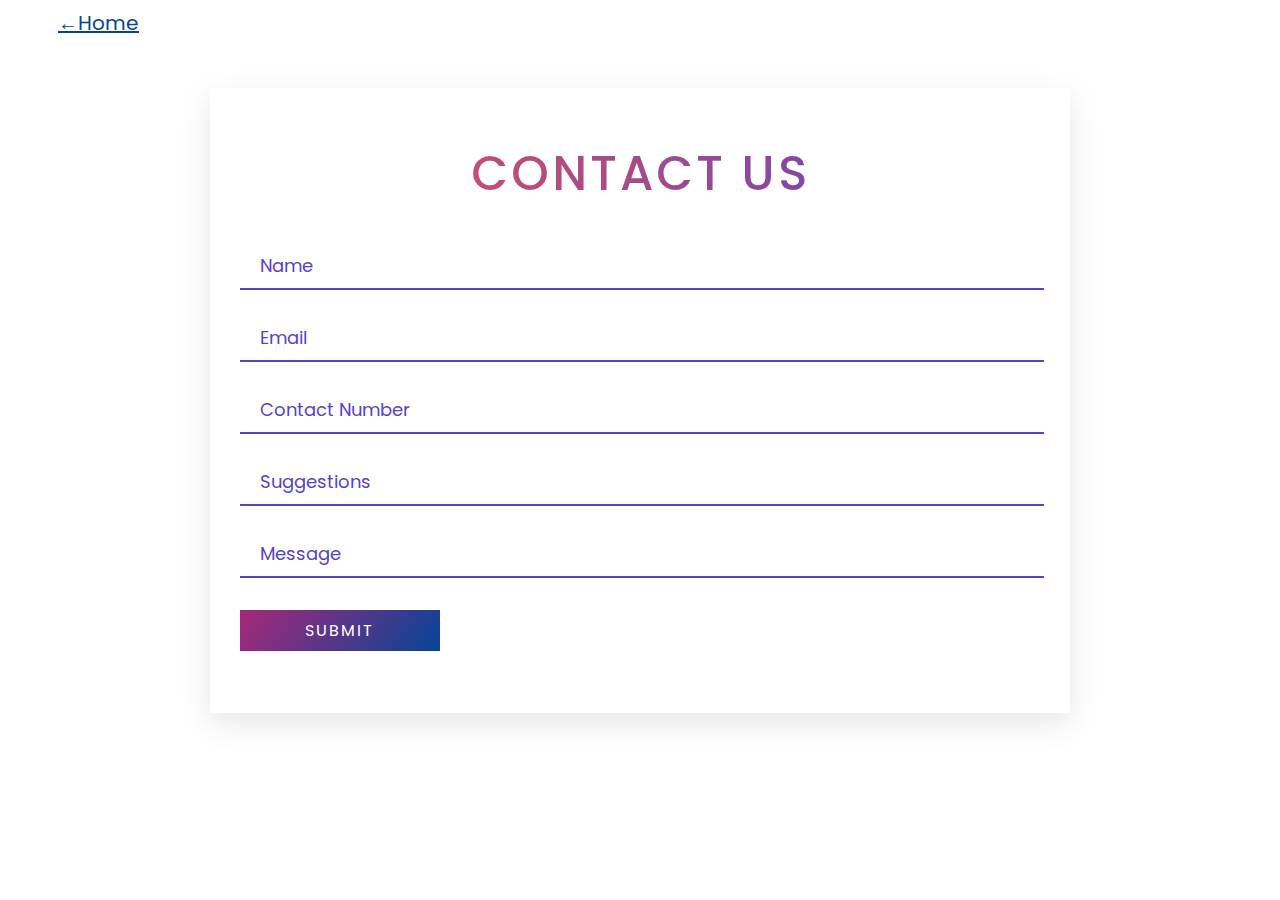
<file: SajulMichaelJeff2A_ResponsiveDesign/html/contactus.html>
<!DOCTYPE html>
<html lang="en">
<head>
    <meta charset="UTF-8">
    <meta http-equiv="X-UA-Compatible" content="IE=edge">
    <meta name="viewport" content="width=device-width, initial-scale=1.0">

    <link href="https://cdn.jsdelivr.net/npm/bootstrap@5.3.0-alpha3/dist/css/bootstrap.min.css" rel="stylesheet" integrity="sha384-KK94CHFLLe+nY2dmCWGMq91rCGa5gtU4mk92HdvYe+M/SXH301p5ILy+dN9+nJOZ" crossorigin="anonymous">

    <link rel="stylesheet" href="../css/contactus.css">
    <title>ContactUs</title>
</head>
<body>
    <a href="../index.html" class="container-fluid">&LeftArrow;Home</a>
    <section class="contact-us">
        <h1 class="title">Contact Us</h1>
        <div class="container">
            <div class="contact-form row">
                <div class="form-field col-lg-6">
                    <input type="text" id="name" class="input-text" name="">
                    <label for="name" class="label">Name</label>
                </div>
                <div class="form-field col-lg-6">
                    <input type="email" id="email" class="input-text" name="">
                    <label for="email" class="label">Email</label>
                </div>
                <div class="form-field col-lg-6">
                    <input type="text" id="phone" class="input-text" name="">
                    <label for="phone" class="label">Contact Number</label>
                </div>
                <div class="form-field col-lg-6">
                    <input type="text" id="suggestions" class="input-text" name="">
                    <label for="suggestions" class="label">Suggestions</label>
                </div>
                <div class="form-field col-lg-6">
                    <input type="text" id="message" class="input-text" name="">
                    <label for="message" class="label">Message</label>
                </div>
                <div class="form-field col-lg-6">
                    <input type="submit" class="submit-btn" value="submit">
                </div>
            </div>
        </div>
    </section>
</body>
</html>
</file>
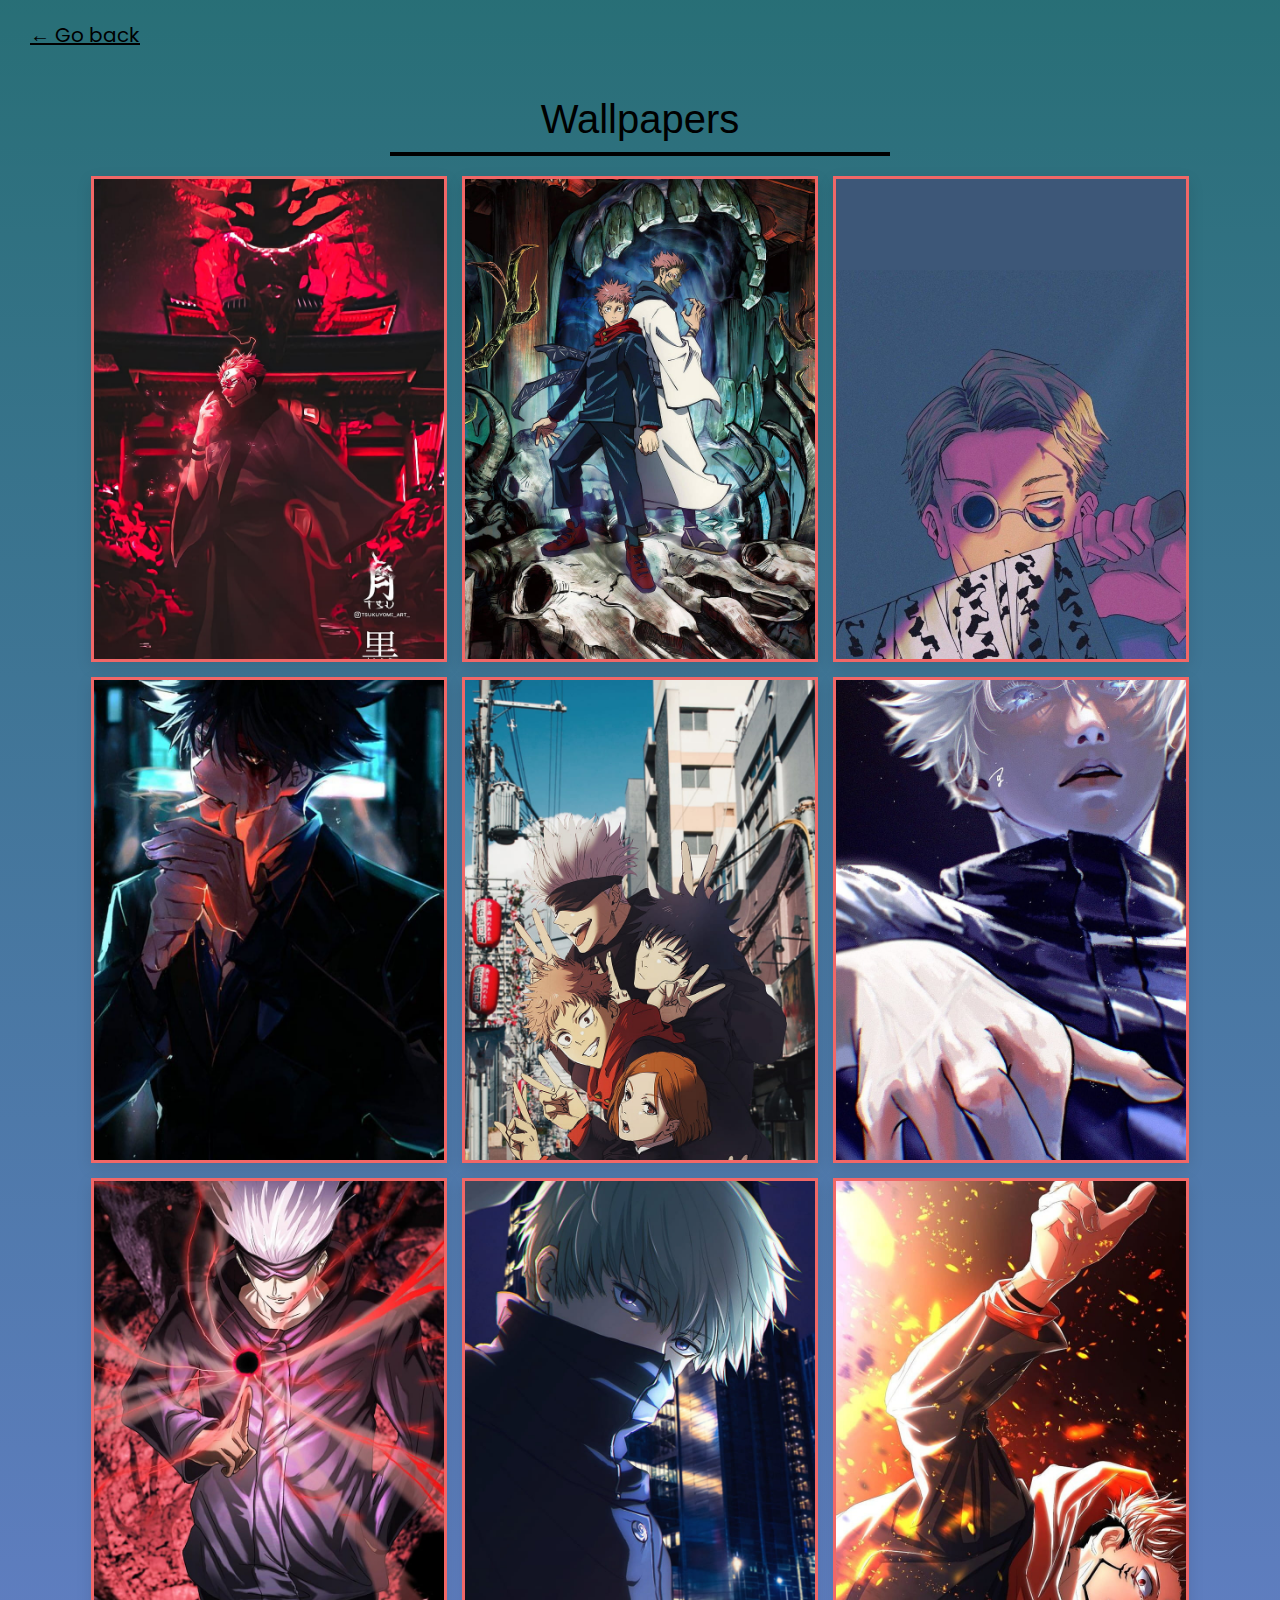
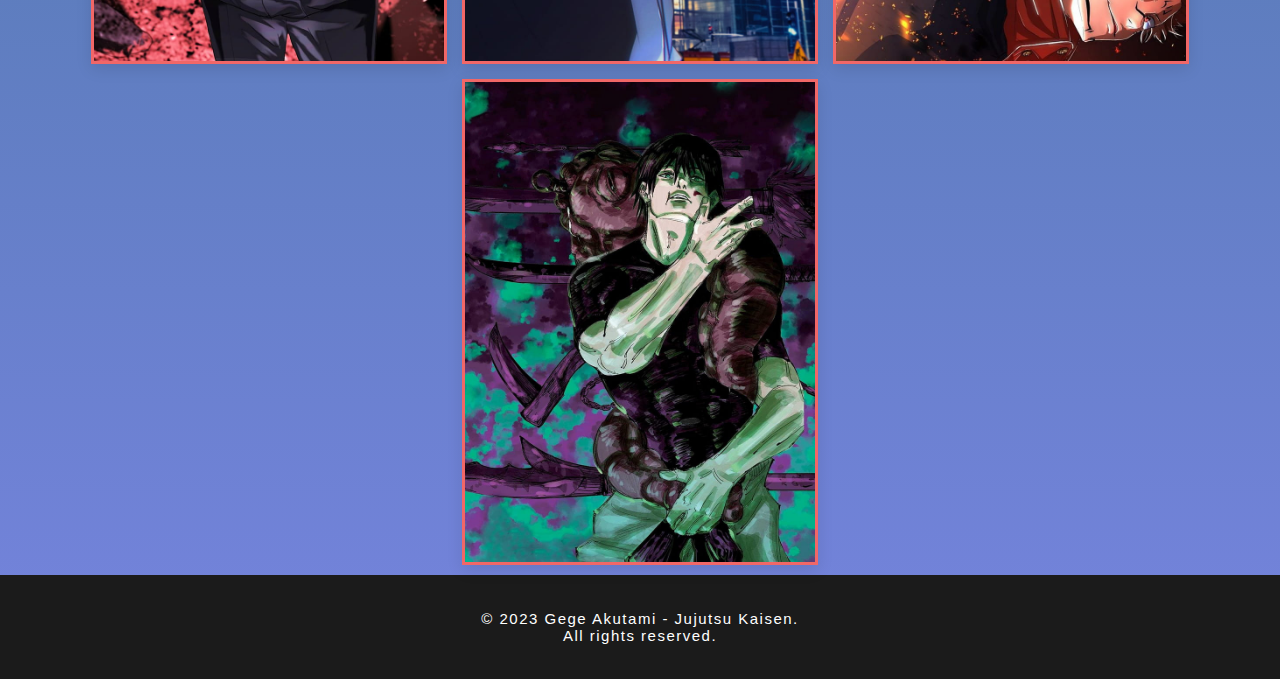
<file: SajulMichaelJeff2A_ResponsiveDesign/html/gallery.html>
<!DOCTYPE html>
<html lang="en">
<head>
    <link rel="stylesheet" href="../css/gallery.css">
    <title>Wallapapers</title>
</head>
<body>
    <div class="bounty-container">
        <a href="../index.html">&LeftArrow; Go back</a>
        <h1>Wallpapers</h1>
        <div class="line"></div>
        <div class="image-container">
            <div class="image"><img src="../img/img1.jpeg" alt=""></div>
            <div class="image"><img src="../img/img2.jpeg" alt=""></div>
            <div class="image"><img src="../img/img3.jpeg" alt=""></div>
            <div class="image"><img src="../img/img4.jpeg" alt=""></div>
            <div class="image"><img src="../img/img5.jpeg" alt=""></div>
            <div class="image"><img src="../img/img6.jpeg" alt=""></div>
            <div class="image"><img src="../img/img7.jpeg" alt=""></div>
            <div class="image"><img src="../img/img8.jpeg" alt=""></div>
            <div class="image"><img src="../img/img9.jpeg" alt=""></div>
            <div class="image"><img src="../img/img10.jpeg" alt=""></div>
        </div>

        <div class="popup">
            <span>&times;</span>
            <img src="../img/img1.jpeg" alt="">
        </div>
    </div>
    <footer>
        <p>&copy; 2023 Gege Akutami - Jujutsu Kaisen. <br>All rights reserved.</p>
      </footer>

    <script>
        document.querySelectorAll('.image-container img').forEach(image =>{
            image.onclick = () => {
                document.querySelector('.popup').style.display = 'block';
                document.querySelector('.popup img').src = image.getAttribute('src');
            }
        });

        document.querySelector('.popup span').onclick = () =>{
            document.querySelector('.popup').style.display = 'none';
        }
    </script>
</body>
</html>
</file>
<file: SajulMichaelJeff2A_ResponsiveDesign/css/contactus.css>
@import url('https://fonts.googleapis.com/css?family=Poppins:400,500,700');

*{
    font-family: 'Poppins', sans-serif;
}

.contact-us{
    max-width: 800px;
    margin: 50px auto;
    position: relative;
    box-shadow: 0 10px 30px 0 rgba(0, 0, 0, 0.1);
    padding: 30px;
}

.contact-us .title{
    text-transform: uppercase;
    text-align: center;
    letter-spacing: 3px;
    font-size: 3em;
    font-weight: 500;
    line-height: 48px;
    padding-bottom: 20px;
    color: #5543ca;
    background: linear-gradient(to right, #f4524d 0%, #5543ca 100%);
    -webkit-background-clip: text;
    -webkit-text-fill-color: transparent;
}

.contact-form .form-field{
    position: relative;
    margin: 32px 0;
}

.contact-form .input-text{
    display: block;
    width: 100%;
    height: 36px;
    border-width: 0 0 2px 0;
    border-color: #5543ca;
    font-size: 18px;
    line-height: 26px;
    font-weight: 400;
}

.contact-form .input-text:focus + .label, .contact-form .input-text.notempty + .label{
    transform: translateY(-24px);
}

.contact-form .input-text:focus{
    outline: none;
}

.contact-form .label{
    position: absolute;
    left: 20px;
    bottom: 11px;
    font-size: 18px;
    line-height: 26px;
    font-weight: 400;
    color: #5543ca;
    cursor: text;
    text-transform: capitalize;
    transition: 0.2s ease-in-out;
}

.contact-form .submit-btn{
    display: inline-block;
    background-image: linear-gradient(125deg, #a72879, #064497);
    color: #fff;
    text-transform: uppercase;
    letter-spacing: 2px;
    font-size: 16px;
    padding: 8px 16px;
    border: none;
    width: 200px;
    cursor: pointer;
    transition: 0.5s ease-in-out;
}

.contact-form .home-btn{
    background-image: linear-gradient(125deg, #a72879, #064497);
    color: #fff;
    text-transform: uppercase;
    letter-spacing: 2px;
    font-size: 16px;
    padding: 8px 16px;
    border: none;
    width: 200px;
    cursor: pointer;
    transition: 0.5s ease-in-out;
}

a{
    margin: 50px;
    font-size: 20px;
    color: #064497;
}

a:hover{
    color: #5543ca;
}

.contact-form .submit-btn:hover{
    width: 210px;
}
</file>
<file: SajulMichaelJeff2A_ResponsiveDesign/css/gallery.css>
@import url('https://fonts.googleapis.com/css?family=Poppins:400,500,700');

html, body{
  height: 100%;
  width: 100%;
  font-family: 'Poppins', sans-serif;
  color: #222;
  margin: 0;
  padding: 0;
}

.bounty-container{
    position: relative;
    min-height: 109vh;
    background: linear-gradient(to top,  #0321bb8f, #00545dd7);
    padding-top: 20px;
}

.bounty-container a{
    color: #000;
    margin: 30px;
    font-size: 20px;
    transition: .5s;
    cursor: pointer;
}

.bounty-container a:hover{
    color: #fff;
}

.bounty-container h1{
    font-size: 40px;
    font-family: Verdana, Geneva, Tahoma, sans-serif;
    font-weight: 400;
    color: #000000;
    text-align: center;
    text-transform: capitalize;
    padding-top: 20px;
    margin-bottom: 10px;
    cursor: pointer;
}

.bounty-container .line{
    width: 500px;
    height: 4px;
    background: #000;
    margin: auto;
    margin-bottom: 10px;
    cursor: pointer;
}

.bounty-container .image-container{
    display: flex;
    flex-wrap: wrap;
    gap: 15px;
    justify-content: center;
    padding: 10px;
}

.bounty-container .image-container .image{
    height: 480px;
    width: 350px;
    border: 3px solid #F16767;
    box-shadow: 0 5px 15px rgba(0, 0, 0, 0.1);
    overflow: hidden;
    cursor: pointer;
    transition: .5s;
}

.bounty-container .image-container .image img{
    height: 100%;
    width: 100%;
    object-fit: cover;
    transition: .2s linear;
}

.bounty-container .image-container .image:hover img{
    filter: brightness(80%);
}

.bounty-container .popup{
    position: fixed;
    top: 0;
    left: 0;
    background: rgba(0,0,0,0.9);
    height: 100%;
    width: 100%;
    z-index: 100;
    display: none;
}

.bounty-container .popup span{
    position: absolute;
    top: 0;
    right: 10px;
    font-size: 60px;
    font-weight: bolder;
    color: #fff;
    cursor: pointer;
    z-index: inherit;
}

.bounty-container .popup img{
    position: absolute;
    top: 50%;
    left: 50%;
    transform: translate(-50%, -50%);
    border: 3px solid #F16767;
    width: 450px;
    object-fit: cover;
    transition: ease-in-out .5s;
}

::-webkit-scrollbar{
    display: none;
}

/*footer*/
footer{
    background-color: #1b1b1b;
    color: #fff;
    padding: 20px;
    text-align: center;
  }
  
  footer p{
    font-family: sans-serif;
    font-size: 15px;
    letter-spacing: 1.5px;
  }

@media (max-width: 768px){s
    .bounty-container .popup img{
        width: 95%;
    }
}
</file>
